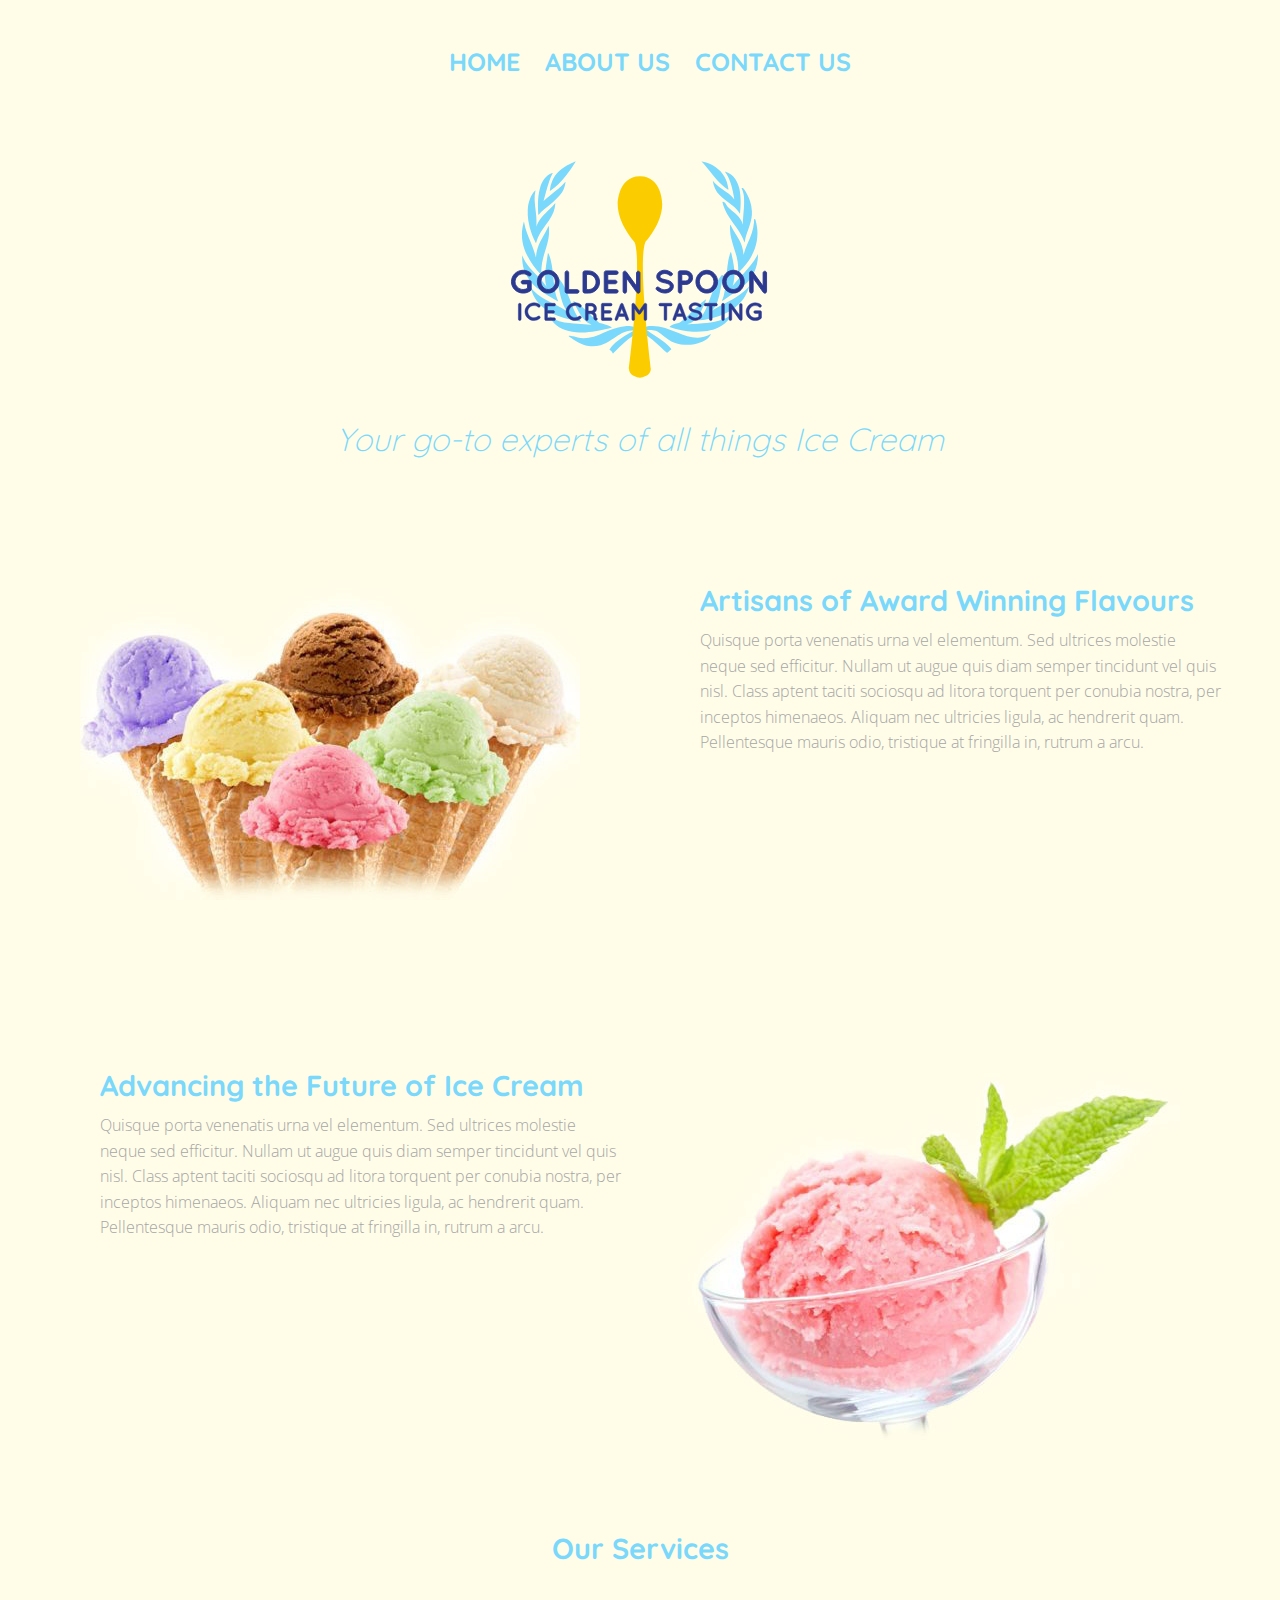
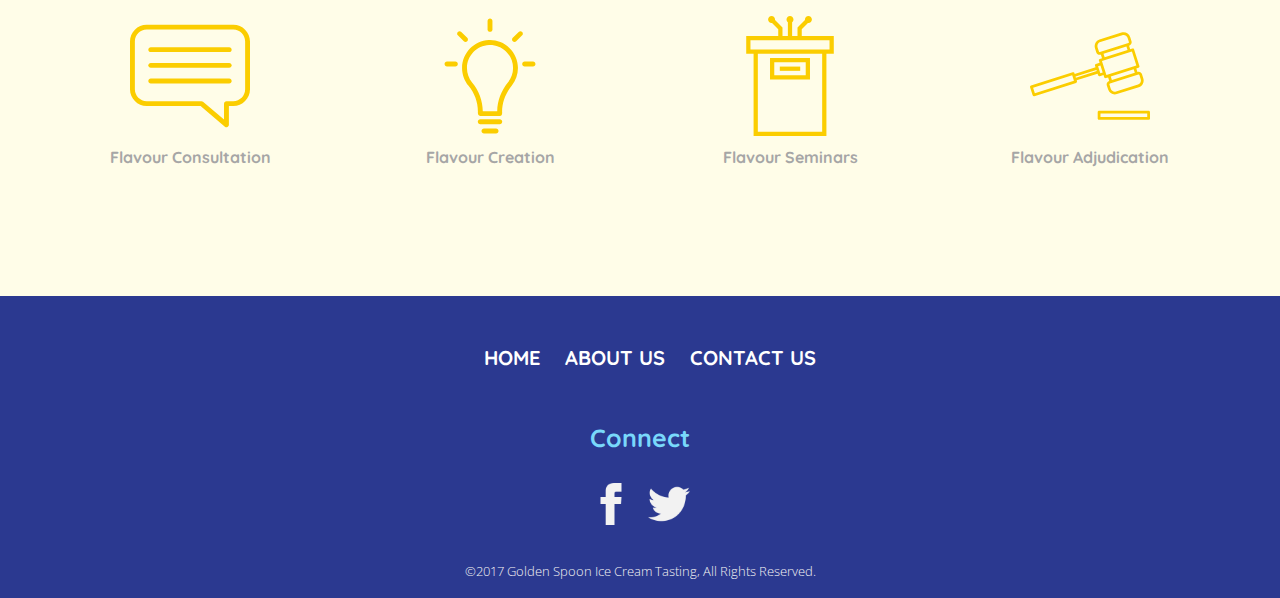
<file: backup/index.html>
<!doctype html>
<html class="no-js" lang="en">
<head>
<meta charset="utf-8" />
<meta http-equiv="x-ua-compatible" content="ie=edge">
<meta name="viewport" content="width=device-width, initial-scale=1.0" />
<title>Golden Spoon Ice Cream Tasting</title>
<link href="https://fonts.googleapis.com/css?family=Open+Sans|Quicksand:400,700" rel="stylesheet">
<link rel="stylesheet" href="css/foundation.css" />
<link rel="stylesheet" href="css/app.css" />
</head>
<body>
<h1 class="hide">Golden Spoon Ice Cream Tasting</h1>
<header class="row">
  <nav class="small-12 columns large-12">
    <h2 class="hide">Main Navigation</h2>
    <div class="title-bar" data-responsive-toggle="main-menu" data-hide-for="large">
      <button class="menu-icon float-right" type="button" data-toggle> </button>
    </div>
    <div id="main-menu">
      <ul id="mainNav">
      	<li><a href="index.html">HOME</a></li>
        <li><a href="about.html">ABOUT US</a></li>
        <li><a href="contact.html">CONTACT US</a></li>
      </ul>
    </div>
  </nav>
</header>
  <section class="row">
  
  <div class="small-12 small-centered medium-4 large-3 large-centered columns"> 
  <h2 class="hide">Golden Spoon Ice Cream Tasters Logo</h2>
  <a href="index.html"><img src="images/logo.svg" alt="Logo" id="logo"></a> 
  </div>
  </section>


<section id="indexWrapper">
<h2 class="hide">Page Wrapper</h2>


<section class="row">
<div id="titles">
<h3>Your go-to experts of all things Ice Cream</h3>
</div>
</section>
<section class="row">

<div class="infoSection">
<div class="small-12 large-6 columns infoRight">
<img src="images/icecream1.jpg" alt="Many Flavours Of Ice Cream">
</div>
<div class="small-12 large-6 columns infoLeft">
<h3>Artisans of Award Winning Flavours</h3>
<p>Quisque porta venenatis urna vel elementum. Sed ultrices molestie neque sed efficitur. Nullam ut augue quis diam semper tincidunt vel quis nisl. Class aptent taciti sociosqu ad litora torquent per conubia nostra, per inceptos himenaeos. Aliquam nec ultricies ligula, ac hendrerit quam. Pellentesque mauris odio, tristique at fringilla in, rutrum a arcu.</p>
</div>
</div>
</section>

<section class="row">

<div class="infoSection">
<div class="small-12 large-6 large-push-6 columns infoRight">
<img src="images/icecream2.jpg" alt="Delicious Ice Cream">
</div>
<div class="small-12 large-6 large-pull-6 columns infoLeft">
<h3>Advancing the Future of Ice Cream</h3>
<p>Quisque porta venenatis urna vel elementum. Sed ultrices molestie neque sed efficitur. Nullam ut augue quis diam semper tincidunt vel quis nisl. Class aptent taciti sociosqu ad litora torquent per conubia nostra, per inceptos himenaeos. Aliquam nec ultricies ligula, ac hendrerit quam. Pellentesque mauris odio, tristique at fringilla in, rutrum a arcu.</p>
</div>
</div>
</section>

<section class="row">
  <h2 class="hide">Client Box</h2>
  <div id="services">
    <h3>Our Services</h3>
    <div class="small-6 large-3 columns"> <img src="images/service1.svg" alt="Flavour Consultation">
    <h4>Flavour Consultation</h4>
    </div> 
    
    <div class="small-6 large-3 columns"><img src="images/service2.svg" alt="Flavour Creation">
    <h4>Flavour Creation</h4></div> 
    <div class="small-6 large-3 columns"><img src="images/service3.svg" alt="Flavour Seminars"> 
    <h4>Flavour Seminars</h4></div>
    <div class="small-6 large-3 columns"><img src="images/service4.svg" alt="Flavour Adjudication">
    <h4>Flavour Adjudication</h4></div>
  </div>
</section>


</section>



<footer id="footerCon">
  <h3 class="hide">Footer</h3>
  <div class="small-12 large-12 columns">
    <div id="backTop"> <a href="#">BACK TO TOP</a> </div>
    <ul id="footerNav">
      	<li><a href="index.html">HOME</a></li>
        <li><a href="about.html">ABOUT US</a></li>
        <li><a href="contact.html">CONTACT US</a></li>
    </ul>
  </div>
  <div id="social"> 
  
    	<h4>Connect</h4>
  <a href="https://www.facebook.com/"><img src="images/facebook.png" alt="facebook"></a> <a href="https://www.twitter.com/"><img src="images/twitter.png" alt="twitter"></a></div>
  <div class="small-12 large-12 columns" id="copyright">
    <p>©2017 Golden Spoon Ice Cream Tasting, All Rights Reserved.</p>
  </div>
</footer>
<script src="js/vendor/jquery.min.js"></script> 
<script src="js/vendor/what-input.min.js"></script> 
<script src="js/foundation.min.js"></script> 
<script src="js/app.js"></script>
</body>
</html>
</file>
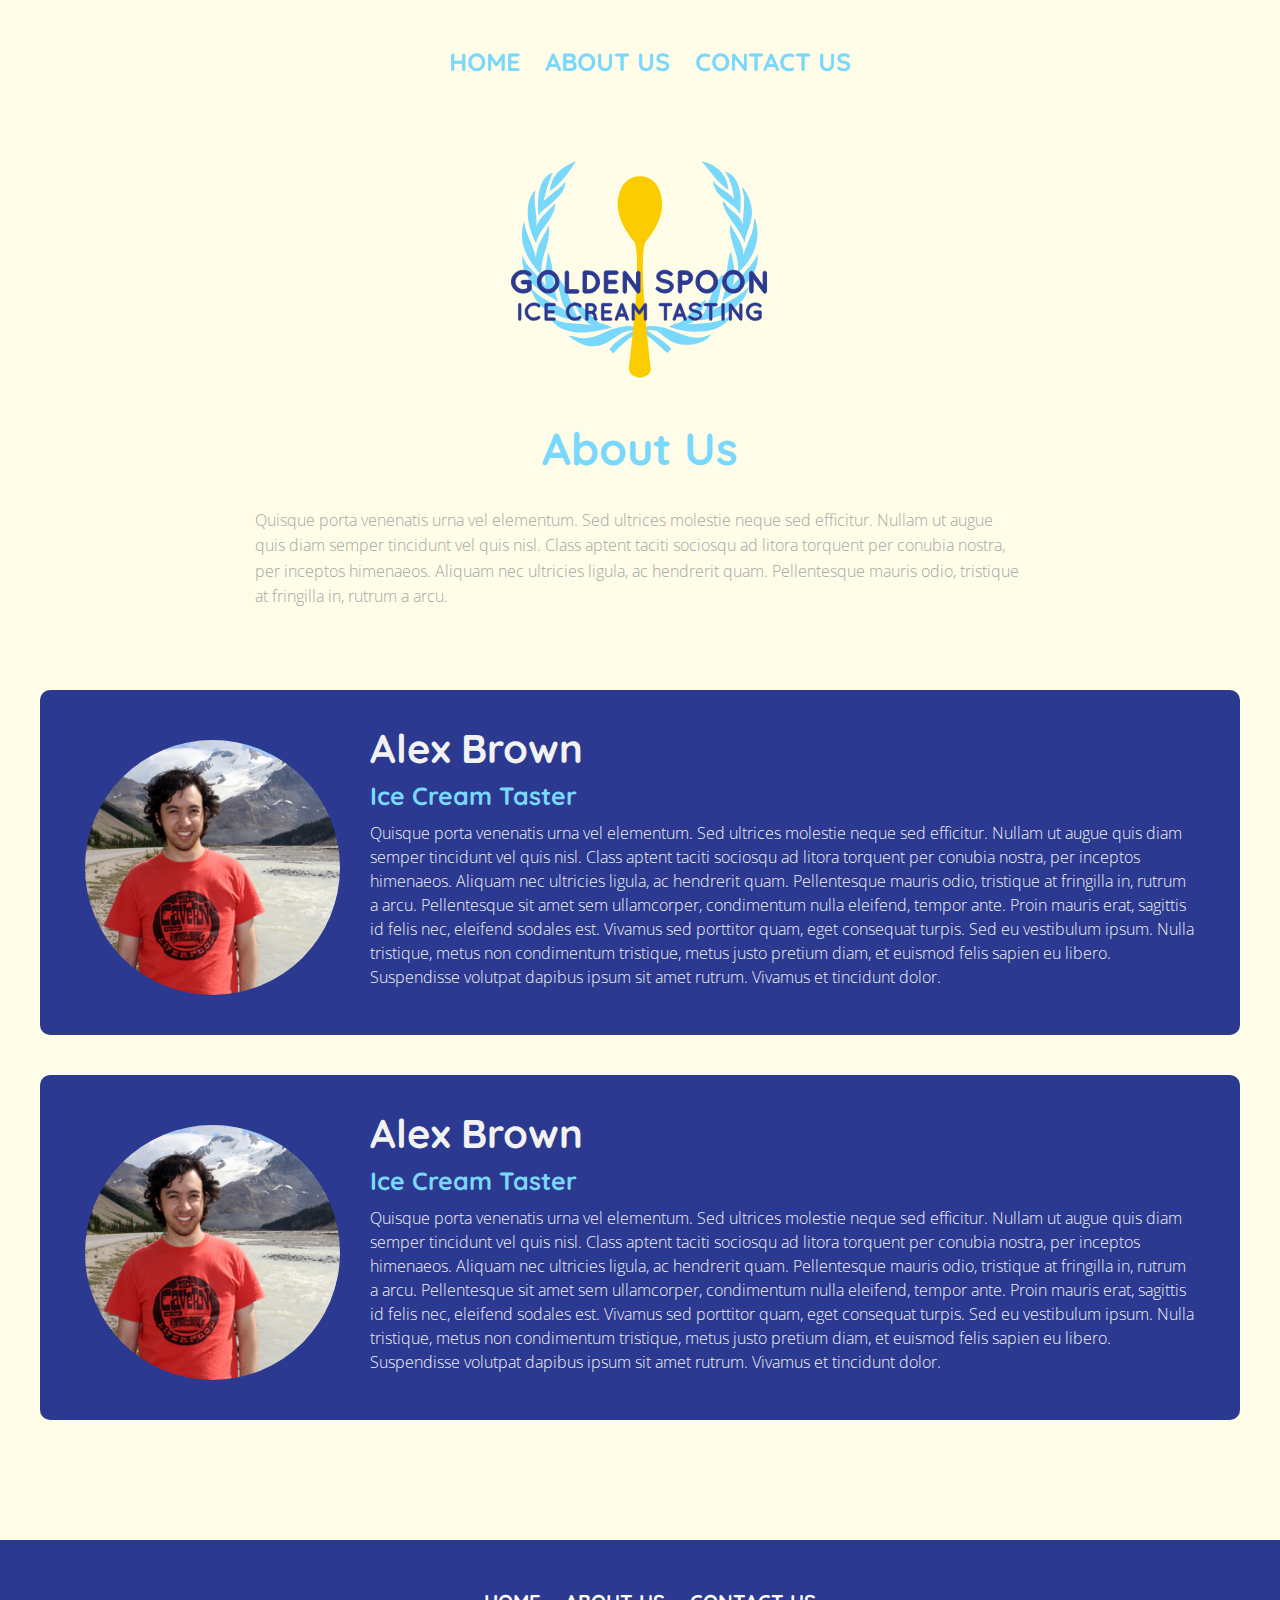
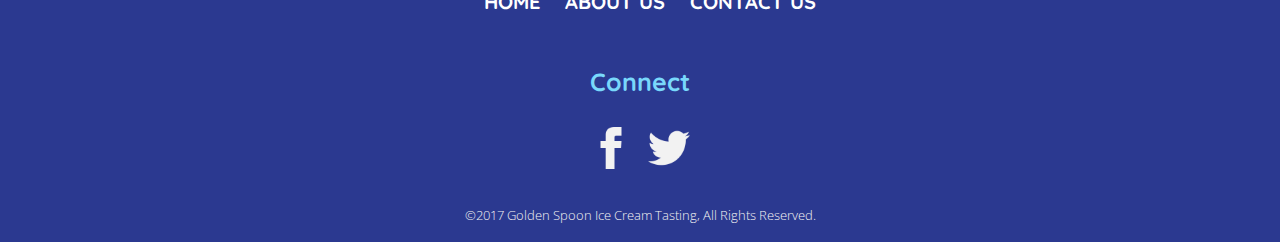
<file: backup/about.html>
<!doctype html>
<html class="no-js" lang="en">
<head>
<meta charset="utf-8" />
<meta http-equiv="x-ua-compatible" content="ie=edge">
<meta name="viewport" content="width=device-width, initial-scale=1.0" />
<title>Golden Spoon Ice Cream Tasting</title>
<link href="https://fonts.googleapis.com/css?family=Open+Sans|Quicksand:400,700" rel="stylesheet">
<link rel="stylesheet" href="css/foundation.css" />
<link rel="stylesheet" href="css/app.css" />
</head>
<body>
<h1 class="hide">Golden Spoon Ice Cream Tasting</h1>
<header class="row">
  <nav class="small-12 columns large-12">
    <h2 class="hide">Main Navigation</h2>
    <div class="title-bar" data-responsive-toggle="main-menu" data-hide-for="large">
      <button class="menu-icon float-right" type="button" data-toggle> </button>
    </div>
    <div id="main-menu">
      <ul id="mainNav">
        <li><a href="index.html">HOME</a></li>
        <li><a href="about.html">ABOUT US</a></li>
        <li><a href="contact.html">CONTACT US</a></li>
      </ul>
    </div>
  </nav>
</header>
<section class="row">
  <div class="small-12 small-centered medium-4 large-3 large-centered columns">
    <h2 class="hide">Golden Spoon Ice Cream Tasters Logo</h2>
    <a href="index.html"><img src="images/logo.svg" alt="Logo" id="logo"></a> </div>
</section>
<section id="aboutWrapper">
  <h2 class="hide">Page Wrapper</h2>
  <h2 id="aboutUsHead" class="title row small-12 small-centered large-12 large-centered">About Us</h2>
  <section class="row">
    <div class="small-12 large-8 large-centered columns" id="aboutUs">
      <h3 class="hide">About Us Info</h3>
      <p>Quisque porta venenatis urna vel elementum. Sed ultrices molestie neque sed efficitur. Nullam ut augue quis diam semper tincidunt vel quis nisl. Class aptent taciti sociosqu ad litora torquent per conubia nostra, per inceptos himenaeos. Aliquam nec ultricies ligula, ac hendrerit quam. Pellentesque mauris odio, tristique at fringilla in, rutrum a arcu.</p>
    </div>
  </section>
  <div class="row bioBox">
    <div class="small-12 large-3 columns bioImage"> <img src="images/alex.jpg" alt="Alex" class="bioImage"> </div>
    <div class="small-12 large-9 columns">
      <div class="bioInfo">
        <h3>Alex Brown</h3>
        <h4>Ice Cream Taster</h4>
      </div>
    </div>
    <div class="small-12 large-9 columns">
      <p>Quisque porta venenatis urna vel elementum. Sed ultrices molestie neque sed efficitur. Nullam ut augue quis diam semper tincidunt vel quis nisl. Class aptent taciti sociosqu ad litora torquent per conubia nostra, per inceptos himenaeos. Aliquam nec ultricies ligula, ac hendrerit quam. Pellentesque mauris odio, tristique at fringilla in, rutrum a arcu. Pellentesque sit amet sem ullamcorper, condimentum nulla eleifend, tempor ante. Proin mauris erat, sagittis id felis nec, eleifend sodales est. Vivamus sed porttitor quam, eget consequat turpis. Sed eu vestibulum ipsum. Nulla tristique, metus non condimentum tristique, metus justo pretium diam, et euismod felis sapien eu libero. Suspendisse volutpat dapibus ipsum sit amet rutrum. Vivamus et tincidunt dolor. </p>
    </div>
  </div>
  <div class="row bioBox">
    <div class="small-12 large-3 columns bioImage"> <img src="images/alex.jpg" alt="Alex" class="bioImage"> </div>
    <div class="small-12 large-9 columns">
      <div class="bioInfo">
        <h3>Alex Brown</h3>
        <h4>Ice Cream Taster</h4>
      </div>
    </div>
    <div class="small-12 large-9 columns">
      <p>Quisque porta venenatis urna vel elementum. Sed ultrices molestie neque sed efficitur. Nullam ut augue quis diam semper tincidunt vel quis nisl. Class aptent taciti sociosqu ad litora torquent per conubia nostra, per inceptos himenaeos. Aliquam nec ultricies ligula, ac hendrerit quam. Pellentesque mauris odio, tristique at fringilla in, rutrum a arcu. Pellentesque sit amet sem ullamcorper, condimentum nulla eleifend, tempor ante. Proin mauris erat, sagittis id felis nec, eleifend sodales est. Vivamus sed porttitor quam, eget consequat turpis. Sed eu vestibulum ipsum. Nulla tristique, metus non condimentum tristique, metus justo pretium diam, et euismod felis sapien eu libero. Suspendisse volutpat dapibus ipsum sit amet rutrum. Vivamus et tincidunt dolor. </p>
    </div>
  </div>
</section>
<footer id="footerCon">
  <h3 class="hide">Footer</h3>
  <div class="small-12 large-12 columns">
    <div id="backTop"> <a href="#">BACK TO TOP</a> </div>
    <ul id="footerNav">
      <li><a href="index.html">HOME</a></li>
      <li><a href="about.html">ABOUT US</a></li>
      <li><a href="contact.html">CONTACT US</a></li>
    </ul>
  </div>
  <div id="social">
    <h4>Connect</h4>
    <a href="https://www.facebook.com/"><img src="images/facebook.png" alt="facebook"></a> <a href="https://www.twitter.com/"><img src="images/twitter.png" alt="twitter"></a></div>
  <div class="small-12 large-12 columns" id="copyright">
    <p>©2017 Golden Spoon Ice Cream Tasting, All Rights Reserved.</p>
  </div>
</footer>
<script src="js/vendor/jquery.min.js"></script> 
<script src="js/vendor/what-input.min.js"></script> 
<script src="js/foundation.min.js"></script> 
<script src="js/app.js"></script>
</body>
</html>
</file>
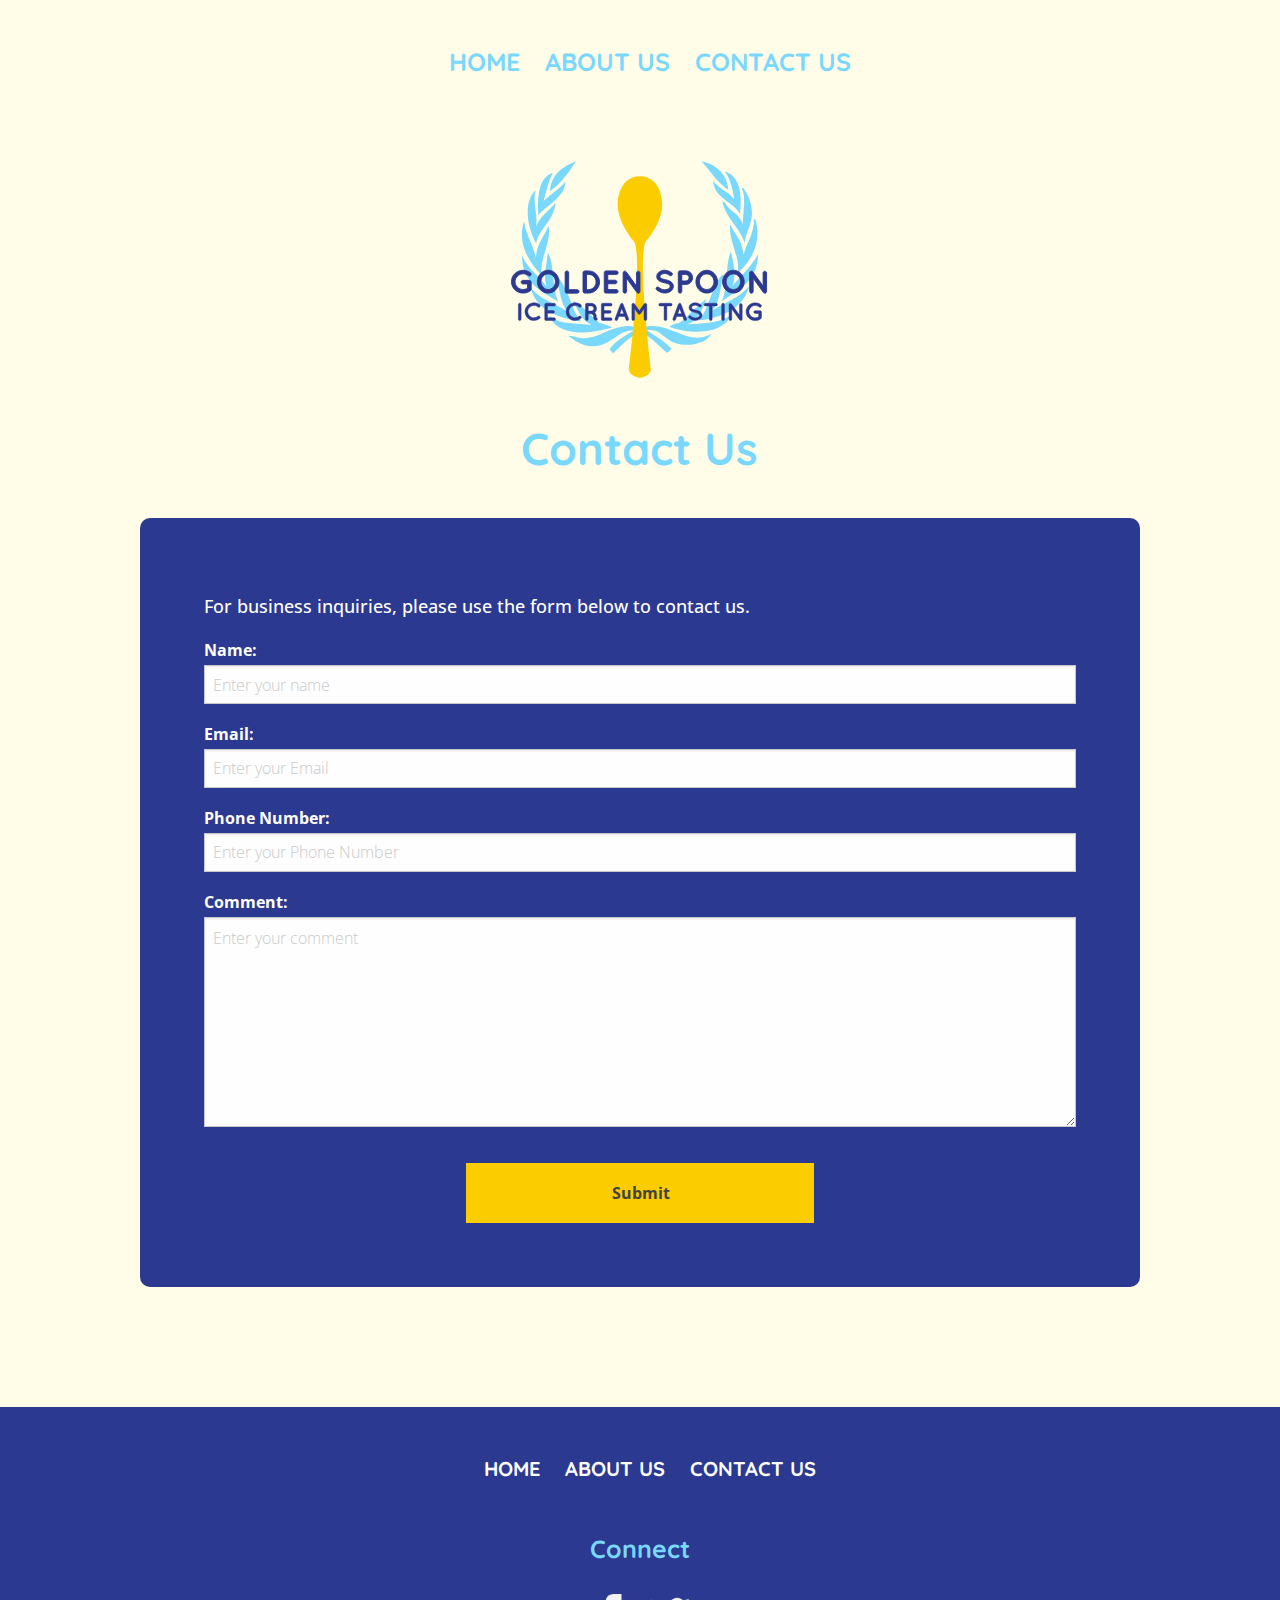
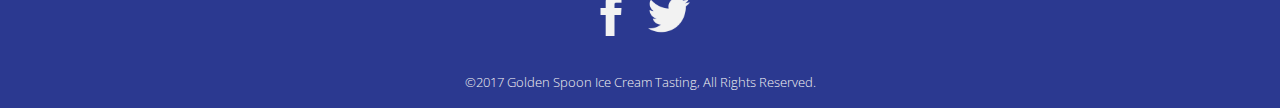
<file: backup/contact.html>
<!doctype html>
<html class="no-js" lang="en">
<head>
<meta charset="utf-8" />
<meta http-equiv="x-ua-compatible" content="ie=edge">
<meta name="viewport" content="width=device-width, initial-scale=1.0" />
<title>Golden Spoon Ice Cream Tasting</title>
<link href="https://fonts.googleapis.com/css?family=Open+Sans|Quicksand:400,700" rel="stylesheet">
<link rel="stylesheet" href="css/foundation.css" />
<link rel="stylesheet" href="css/app.css" />
</head>
<body>
<h1 class="hide">Golden Spoon Ice Cream Tasting</h1>
<header class="row">
  <nav class="small-12 columns large-12">
    <h2 class="hide">Main Navigation</h2>
    <div class="title-bar" data-responsive-toggle="main-menu" data-hide-for="large">
      <button class="menu-icon float-right" type="button" data-toggle> </button>
    </div>
    <div id="main-menu">
      <ul id="mainNav">
        <li><a href="index.html">HOME</a></li>
        <li><a href="about.html">ABOUT US</a></li>
        <li><a href="contact.html">CONTACT US</a></li>
      </ul>
    </div>
  </nav>
</header>
<section class="row">
  <div class="small-12 small-centered medium-4 large-3 large-centered columns">
    <h2 class="hide">Golden Spoon Ice Cream Tasters Logo</h2>
    <a href="index.html"><img src="images/logo.svg" alt="Logo" id="logo"></a> </div>
</section>
<section id="contactWrapper">
  <h2 class="hide">Page Wrapper</h2>
  <div class="row">
    <h2 id="contactHead" class="small-12 small-centered large-4 large-centered columns">Contact Us</h2>
  </div>
  <section id="formContainer" class="row">
    <form id="contactForm" action="form.php" method="post" class="small-12 large-10 large-offset-1 columns">
      <h2 class="hide">Form Container</h2>
      <fieldset>
        <legend class="hide">Contact Form</legend>
        <p>For business inquiries, please use the form below to contact us.</p>
        <label for="name">Name:</label>
        <input type="text" required id="name" name="fullName" size="30" placeholder="Enter your name">
        <label for="email">Email:</label>
        <input type="email" required id="email" size="30" placeholder="Enter your Email">
        <label for="phone">Phone Number:</label>
        <input type="tel" id="phone" size="30" placeholder="Enter your Phone Number">
        <label for="comments">Comment:</label>
        <textarea name="comments" id="comments" required cols="50" rows="8" placeholder="Enter your comment"></textarea>
        <input id="submit" type="submit" value="Submit">
      </fieldset>
    </form>
  </section>
</section>
<footer id="footerCon">
  <h3 class="hide">Footer</h3>
  <div class="small-12 large-12 columns">
    <div id="backTop"> <a href="#">BACK TO TOP</a> </div>
    <ul id="footerNav">
      <li><a href="index.html">HOME</a></li>
      <li><a href="about.html">ABOUT US</a></li>
      <li><a href="contact.html">CONTACT US</a></li>
    </ul>
  </div>
  <div id="social">
    <h4>Connect</h4>
    <a href="https://www.facebook.com/"><img src="images/facebook.png" alt="facebook"></a> <a href="https://www.twitter.com/"><img src="images/twitter.png" alt="twitter"></a></div>
  <div class="small-12 large-12 columns" id="copyright">
    <p>©2017 Golden Spoon Ice Cream Tasting, All Rights Reserved.</p>
  </div>
</footer>
<script src="js/vendor/jquery.min.js"></script> 
<script src="js/vendor/what-input.min.js"></script> 
<script src="js/foundation.min.js"></script> 
<script src="js/app.js"></script>
</body>
</html>
</file>
<file: backup/css/app.css>
body {
	font-weight: 300;
	font-size: 1em;
	background-color: #FFFDE8;
	color: #A6A6A6;
	font-family: 'Open Sans', Helvetica, Arial, sans-serif;
}
body h2, h3, h4 {
	color: #79D8FB;
	font-weight: 700;
	font-family: 'Quicksand', Helvetica, Arial, sans-serif;
}
body h2 {
	font-size: 2.8em;
}
body h3 {
	font-size: 1.8em;
}
a {
	color: #79D8FB;
}
a:hover {
	color: #FBCD00;
}
a:visited { 
    color: #79D8FB;
}

#logo {
	margin-bottom: 20px;
	margin-top: 20px;
	margin-left: 10%;
	margin-right: 10%;
}
#mainNav {
	padding-top: 10px;
	padding-bottom: 10px;
	text-decoration: none;
	list-style: none;
	text-align: center;
	font-family: 'Quicksand', Helvetica, Arial, sans-serif;
	color: #000000;
	margin-top: 20px;
	margin: 0 auto;
}
#mainNav a {
	font-weight: 700;
	line-height: 44px;
	font-size: 1.25em;
}
#mainNav a:hover {
	border-bottom: 2px solid #79D8FB;

color: #FBCD00;
}
#mainNav ul {
	display: inline;
	margin: 0 auto;
}
/*Hamburger Menu*/

.title-bar {
	background-color: #FFFDE8;
	margin-bottom: 10px;
	padding-right: 0;
}
.title-bar .menu-icon {
	margin-right: 0;
}
.menu-icon::after {
	background: #79D8FB;
	box-shadow: 0 7px 0 #79D8FB, 0 14px 0 #79D8FB;
}
.menu-icon:hover::after {
	background: #79D8FB;
	box-shadow: 0 7px 0 #79D8FB, 0 14px 0 #79D8FB;
}
/*Hamburger Menu END*/

#titles h3 {
	text-align: center;
	font-weight: 300;
	font-style: italic;
	font-size: 2em;
}

.infoSection {
	margin-top: 110px;
}
.infoRight {
	text-align: center;
	padding-right: 0px;
}
.infoLeft {
	text-align: center;
	padding-left: 0px;
}
#mainImageCaption {
	margin-top: 200px;
	background-color: hsla(0,0%,100%,0.25);
}
#mainImageCaption h2 {
	margin-top: 60px;
	margin-bottom: 60px;
	text-shadow: 0px 2px 5px rgba(0, 0, 0, 1);
	text-align: center;
	font-style: italic;
	color: #FFF;
	font-size: 2.25em;
}

#services {
	text-align: center;
	margin-top: 88px;
}
#services h3 {
	text-align: center;
	font-size: 1.8em;
	font-weight: 700;
}
#services h4{
color: #A6A6A6;
font-size: 1em;
text-align: center;
margin-top: 10px;
}

#services img {
	padding-left: 50px;
	padding-right: 50px;
	padding-top: 40px;
	margin: 0 auto;
	width: 220px;
}


#footerCon {
	margin-top: 120px;
	background-color: #2B3990;
}
#footerNav {
	padding-top: 10px;
	padding-bottom: 10px;
	text-decoration: none;
	list-style: none;
	text-align: center;
	color: #000000;
	margin-top: 20px;
	margin: 0 auto;
}
#footerNav a {
	color: #fff;
	font-weight: 700;
	line-height: 44px;
	font-size: 1em;
	font-family: 'Quicksand', Helvetica, Arial, sans-serif;
}
#footerNav a:hover {
	color: #FBCD00;
}
#backTop {
	text-align: center;
	margin-top: 20px;
	margin-bottom: 20px;
}
#backTop a {
	font-weight: 700;
	line-height: 44px;
	font-size: 1.25em;
}
#backTop a:hover {
	border-bottom: 2px solid #F2F2F2;
}
#social {
	margin: 0 auto;
	text-align: center;
}
#social img {
	width: 50px;
	margin-left: 6px;
	margin-right: 6px;
	margin-top: 10px;
}
#social a:hover {
	border-bottom: 0px none;
}
#copyright {
	color: #F2F2F2;
	text-align: center;
	padding-top: 16px;
	background-color: #2B3990;
	font-size: 0.8em;
}






/*Contact Page*/

#contactHead {
	text-align: center;
	margin-bottom: 38px;
}
#contactForm {
	background-color: #2B3990;
	padding: 4em;
	border-radius: 10px;
}
#contactForm label {
	color: white;
	font-size: 1em;
	font-weight: 700;
}
#contactForm p {
	color: white;
	font-size: 1.15em;
	font-weight: 500;
	padding-top: 0.5em;
}
#submit {
	text-align: center;
	background: #FBCD00;
	color: #424242;
	border: none;
	padding: 0.5em;
	padding-bottom: 0.4em;
	font-weight: 700;
	padding-right: 0.4em;
	margin-top: 20px;
	height: 60px;
	width: 100%;
	
	margin-left:0;
	margin-right: 0;

}
#submit:hover {
	font-weight: 700;
	background: #79D8FB;
	
	
}
/*************************About*********************************/

#aboutUs {
	margin-top: 20px;
	margin-bottom: 60px;
}
#aboutUsHead {
	text-align: center;
}
.bioBox {
	background-color: #2B3990;
	margin-top: 20px;
	margin-bottom: 40px;
	padding: 30px;
	border-radius: 10px;
}

.bioImage {
	border-radius: 50%;
	display: block;
    margin: auto;
	
}
.bioBox p {
	color: #F2F2F2;
	line-height: 1.5em;
}
.bioBox h3 {
	font-weight: 700;
	font-size: 2.5em;
	color: #F2F2F2;
	margin-bottom: 2px;
}

.bioInfo {
	text-align:center;

}

@media screen and (min-width: 64em) {
#logo {
	margin-bottom: 30px;
	margin-top: 30px;
	margin-left: 0px;
	margin-right: 0px;
}
#mainNav {
	text-align: center;
	font-size: 1.25em;
	margin-top: 30px;
	margin-bottom: 30px;
}
#mainNav li {
	border-bottom: none;
	display: inline;
	margin-left: 20px;
}
#mainNav li a {
	display: inline;
	padding: 5px 0 5px 0;
}
#social img {
	margin-top: 20px;
	width: 42px;
	margin-bottom: 20px;
}
#mainImageCaption h2 {
	font-size: 2.625em;
}
.infoRight {
	text-align: right;
	padding-right: 60px;
}
.infoLeft {
	text-align: left;
	padding-left: 60px;
}
#backTop {
	display: none;
}
#footerNav {
	text-align: center;
	font-size: 1.25em;
	margin-top: 30px;
	margin-bottom: 30px;
}
#footerNav li {
	border-bottom: none;
	display: inline;
	margin-left: 20px;
}

.bioInfo {
	text-align: left;

}

.bioImage {
	margin-top: 10px;
	
}

#submit {
	width: 40%;
	margin-left: 30%;
	margin-right: 30%;

}

}
</file>
